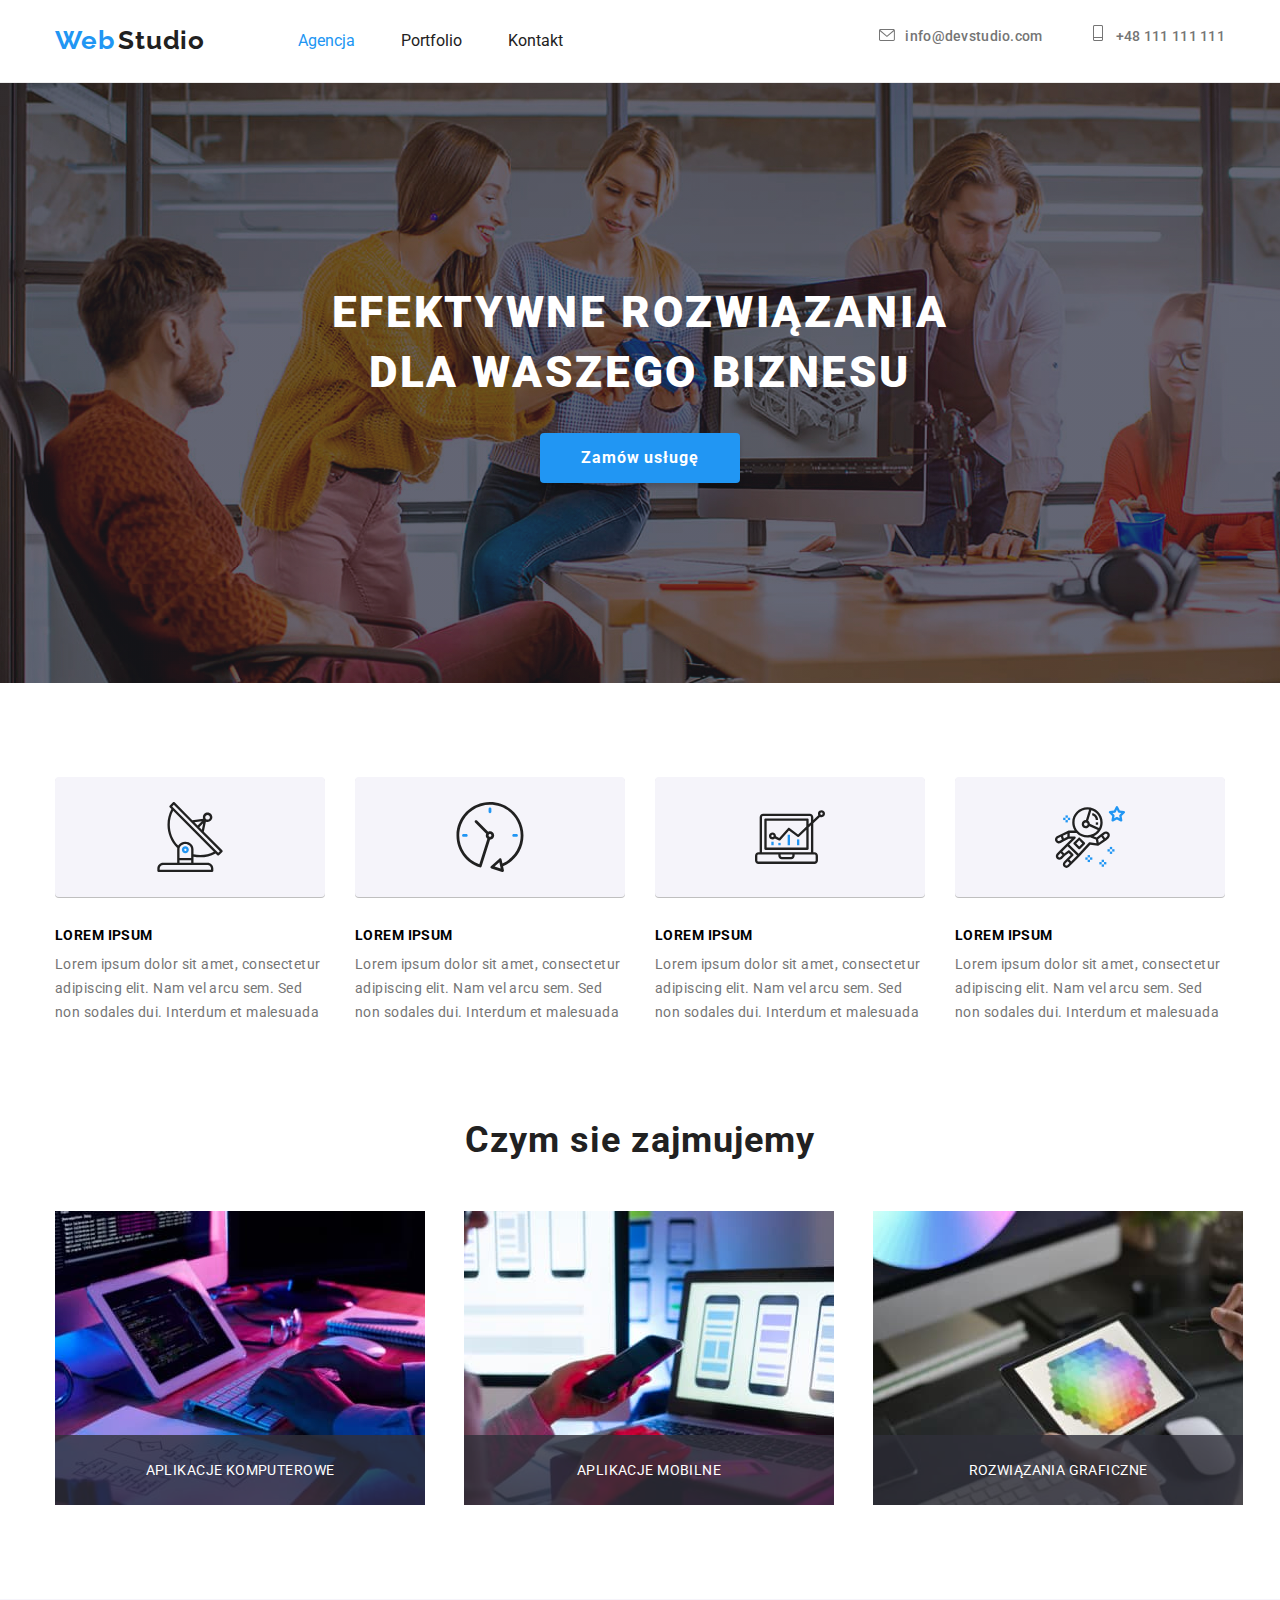
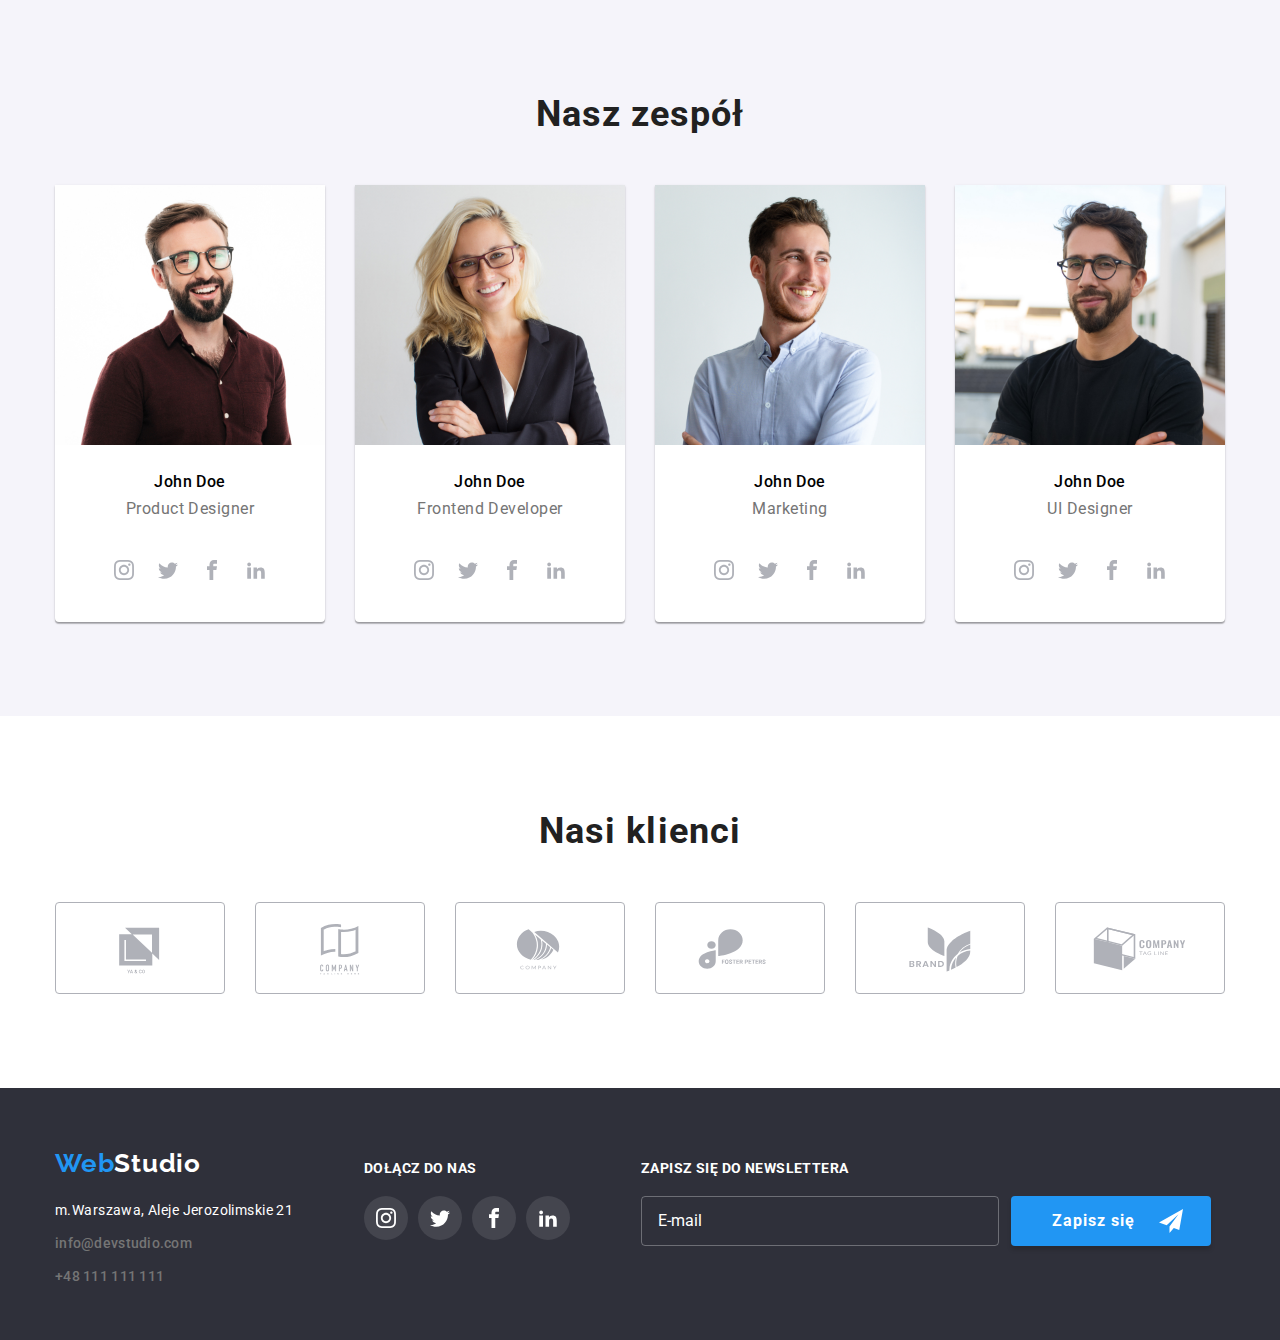
<file: index.html>
<!DOCTYPE html>
<html lang="en">
<head>
    <meta charset="UTF-8">
    <meta http-equiv="X-UA-Compatible" content="IE=edge">
    <meta name="viewport" content="width=device-width, initial-scale=1.0">
    <link rel="stylesheet" href="https://cdnjs.cloudflare.com/ajax/libs/modern-normalize/1.1.0/modern-normalize.min.css">
    <link rel="stylesheet"
    href="css/style.css">
    <link rel="preconnect" href="https://fonts.googleapis.com">
    <link rel="preconnect" 
    href="https://fonts.gstatic.com" crossorigin>
    <link 
    href="https://fonts.googleapis.com/css2?family=Raleway:wght@700&family=Roboto:wght@400;500;700;900&display=swap" 
    rel="stylesheet">
    <title>Studio</title>
</head>  
    <body>
        <header class="header">
            <div class="container">
                <nav class="navigation">
                    <a class="navigation-logo link" href="portfolio.html" rel="home"><span class="navigation-logo-first">Web</span>
                        <span class="navigation-logo-second-a1">Studio</span></a>
                    <ul class="navigation-list list">
                        <li class="navigation-list-item">
                            <a class="navigation-link active-link link" href="index.html">Agencja</a>
                           </li>
                        <li class="navigation-list-item">
                            <a class="navigation-link link" href="portfolio.html">Portfolio</a></li>
                        <li class="navigation-list-item">
                             <a class="navigation-link link" href="#">Kontakt</a></li>
                   </ul>
               </nav>
                    <address class="address">     
                        <ul class="address-list list">
                            <li class="address-list-item">
                                <a class="mail-list-link link" href="malito:info@devstudio.com">
                                    <svg class="envelope-icon">
                                        <use href="images/sprite.svg#icon-envelope1"></use>
                                    </svg>info@devstudio.com
                                </a>
                            </li>
                            <li class="address-list-item">
                                <a class="phone-number-list-link link" href="tel:+48111111111">
                                    <svg class="mobile-icon">
                                        <use href="images/sprite.svg#icon-phone"></use>
                                    </svg>
                                    +48 111 111 111
                                </a>
                            </li>
                        </ul> 
                    </address>
            </div>

                   
          
     </header>   
    
        <main> 
            <section class="section-hero">
                <div class="main-container">
                    <section class="section-btn">
                        <h1 class="btn">Efektywne rozwiązania
                        dla waszego biznesu</h1>
                        <button class="modal-btn-order"type="button" data-modal-open>
                            Zamów usługę
                        </button>
                    </section>
                    <section class="section">
                        <div class="atributes-container container">
                            <ul class="atributes-list list">
                                <li class="atributes-list-item">
                                    <div class="atributes-icon-box">
                                        <svg class="atributes-icon">
                                            <use href="images/sprite.svg#icon-antenna"></use>
                                        </svg>
                                    </div>
                                    <p class="lorem">LOREM IPSUM</p>
                                    <p class="atributes-list-item-description"> Lorem ipsum dolor sit amet, consectetur adipiscing elit. Nam vel arcu sem. Sed non sodales dui. Interdum et malesuada </p>
                                </li>
                                <li class= "atributes-list-item">
                                    <div class="atributes-icon-box">
                                        <svg class="atributes-icon">
                                            <use href="images/sprite.svg#icon-clock"></use>
                                        </svg>
                                    </div>
                                    <p class="lorem">LOREM IPSUM</p>
                                    <p class="atributes-list-item-description"> Lorem ipsum dolor sit amet, consectetur adipiscing elit. Nam vel arcu sem. Sed non  sodales dui. Interdum et malesuada </p>
                                </li>
                                <li class= "atributes-list-item">
                                    <div class="atributes-icon-box">
                                        <svg class="atributes-icon">
                                            <use href="images/sprite.svg#icon-diagram"></use>
                                        </svg>
                                    </div>
                                    <p class="lorem">LOREM IPSUM</p>
                                    <p class="atributes-list-item-description"> Lorem ipsum dolor sit amet, consectetur adipiscing elit. Nam vel arcu sem. Sed non sodales dui. Interdum et malesuada </p>
                                </li>
                                <li class= "atributes-list-item">
                                    <div class="atributes-icon-box">
                                        <svg class="atributes-icon">
                                            <use href="images/sprite.svg#icon-astronaut"></use>
                                        </svg>
                                    </div>
                                    <p class="lorem">LOREM IPSUM</p>
                                    <p class="atributes-list-item-description"> Lorem ipsum dolor sit amet, consectetur adipiscing elit. Nam vel arcu sem. Sed non sodales dui. Interdum et malesuada </p>
                                </li>
                          </ul>
                        </div>
                    </section>
                </div>

            </section>
                
            <section class="about-us section">
                <div class="container ">
                    <h2 class="title-record">Czym sie zajmujemy</h2>
                    <ul class="about-img-list list">
                        <li class="about-img-list-item">
                            <img class="about-img-list-item-img" src="images/box 1.jpg"
                            alt="Programista przy laptopie" 
                            width="370" 
                            height="294"
                            />
                            <span class="about-img-list-item-text">APLIKACJE KOMPUTEROWE</span>
                        </li>
                        <li class="about-img-list-item">
                            <img class="about-img-list-item-img" src="images/box 2.jpg"
                            alt="Programista z telefonem komórkowym w ręce"
                            width="370" 
                            height="294"
                            />
                            <span class="about-img-list-item-text">APLIKACJE MOBILNE</span>
                        </li>
                        <li class="about-img-list-item">
                            <img class="about-img-list-item-img"src="images/box 3.jpg"
                            alt="Programista z tabletem w ręce" 
                            width="370" 
                            height="294"
                            />
                            <span class="about-img-list-item-text">ROZWIĄZANIA GRAFICZNE</span>
                        </li>
                    </ul>
                </div>
            </section>
             <section class="our-team section"> 
                    <div class="container">
                        <h2 class="title-record">Nasz zespół</h2>
                 <ul class="our-team-list list">
                        <li class="our-team-list-item">
                            <img class="about-team-list-img"
                            src="images/img.jpg"
                            alt="John Doe"
                            width="270"
                            height="260"
                            />
                                <h3 class="member-name">John Doe</h3>
                                <p class="member-position"> Product Designer</p>
                            <ul class="socials-list list">
                                    <li class="socials-list-item link">
                                        <a class="socials-list-link"href="#">
                                            <svg class="socials-icon">
                                                <use href="images/sprite.svg#icon-instagram"></use>
                                            </svg>
                                        </a>
                                    </li>
                                    <li class="socials-list-item link">
                                        <a class="socials-list-link"href="#">
                                            <svg class="socials-icon">
                                                <use href="images/sprite.svg#icon-twitter"></use>
                                            </svg>
                                        </a>
                                    </li>
                                    <li class="socials-list-item link">
                                        <a class="socials-list-link"href="#">
                                            <svg class="socials-icon">
                                                <use href="images/sprite.svg#icon-facebook"></use>
                                            </svg>
                                        </a>
                                    </li>
                                    <li class="socials-list-item link">
                                        <a class="socials-list-link"href="#">
                                            <svg class="socials-icon">
                                                <use href="images/sprite.svg#icon-linkedin2"></use>
                                            </svg>
                                        </a>
                                    </li>
                            </ul>
                        </li>
                        <li class="our-team-list-item">
                           <img class="about-team-list-img"
                           src="images/img-1.jpg"
                           alt="John Doe"
                           width="270"
                           height="260"
                           />
                            <h3 class="member-name">John Doe</h3>
                            <p class="member-position">Frontend Developer</p>
                            <ul class="socials-list list">
                                <li class="socials-list-item link">
                                    <a class="socials-list-link"href="#">
                                        <svg class="socials-icon">
                                            <use href="images/sprite.svg#icon-instagram"></use>
                                        </svg>
                                    </a>
                                </li>
                                <li class="socials-list-item link">
                                    <a class="socials-list-link"href="#">
                                        <svg class="socials-icon">
                                            <use href="images/sprite.svg#icon-twitter"></use>
                                        </svg>
                                    </a>
                                </li>
                                <li class="socials-list-item link">
                                    <a class="socials-list-link"href="#">
                                        <svg class="socials-icon">
                                            <use href="images/sprite.svg#icon-facebook"></use>
                                        </svg>
                                    </a>
                                </li>
                                <li class="socials-list-item link">
                                    <a class="socials-list-link"href="#">
                                        <svg class="socials-icon">
                                            <use href="images/sprite.svg#icon-linkedin2"></use>
                                        </svg>
                                    </a>
                                </li>

                            </ul>
                        </li>

                        <li class="our-team-list-item">
                            <img class="about-team-list-img"
                            src="images/img-2.jpg"
                            alt="John Doe"
                            width="270"
                            height="260"
                            />
                            <h3  class="member-name">John Doe</h3>
                            <p class="member-position" > Marketing</p>
                            <ul class="socials-list list">
                                <li class="socials-list-item link">
                                    <a class="socials-list-link"href="#">
                                        <svg class="socials-icon">
                                            <use href="images/sprite.svg#icon-instagram"></use>
                                        </svg>
                                    </a>
                                </li>
                                <li class="socials-list-item link">
                                 <a class="socials-list-link"href="#">
                                        <svg class="socials-icon">
                                            <use href="images/sprite.svg#icon-twitter"></use>
                                        </svg>
                                    </a>
                                </li>
                                <li class="socials-list-item link">
                                    <a class="socials-list-link"href="#">
                                        <svg class="socials-icon">
                                            <use href="images/sprite.svg#icon-facebook"></use>
                                        </svg>
                                    </a>
                                </li>
                                <li class="socials-list-item link">
                                    <a class="socials-list-link"href="#">
                                        <svg class="socials-icon">
                                            <use href="images/sprite.svg#icon-linkedin2"></use>
                                        </svg>
                                    </a>
                                </li>
                            </ul>
                        </li>
                        <li class="our-team-list-item">
                             <img class="about-team-list-img" 
                             src="images/img-3.jpg"
                             alt="John Doe"
                             width="270"
                             height="260"
                            />
                            <h3 class="member-name">John Doe</h3>
                            <p class="member-position">UI Designer</p>
                            <ul class="socials-list list">
                                <li class="socials-list-item link">
                                    <a class="socials-list-link"href="#">
                                        <svg class="socials-icon">
                                            <use href="images/sprite.svg#icon-instagram"></use>
                                        </svg>
                                    </a>
                                </li>
                                <li class="socials-list-item link">
                                    <a class="socials-list-link"href="#">
                                        <svg class="socials-icon">
                                            <use href="images/sprite.svg#icon-twitter"></use>
                                        </svg>
                                    </a>
                                </li>
                                <li class="socials-list-item link">
                                    <a class="socials-list-link"href="#">
                                        <svg class="socials-icon">
                                            <use href="images/sprite.svg#icon-facebook"></use>
                                        </svg>
                                    </a>
                                </li>
                                <li class="socials-list-item link">
                                    <a class="socials-list-link"href="#">
                                        <svg class="socials-icon">
                                            <use href="images/sprite.svg#icon-linkedin2"></use>
                                        </svg>
                                    </a>
                                </li>
                            </ul>
                        </li>
                   </ul>
                </div>
          </section> 
          <section class= "our-clients section">
              <div class= "container">
                  <h2 class="title-record">Nasi klienci</h2>
                  <ul class="our-clients-list list">
                        <li class="our-clients-list-item">
                            <a class="our-clients-link" href="#" >
                                <svg class="our-clients-icon">
                                    <use href="images/sprite.svg#icon-Logo1"></use>
                                </svg>
                            </a>
                        </li>
                        <li class="our-clients-list-item">
                            <a class="our-clients-link" href="#" >
                                <svg class="our-clients-icon">
                                    <use href="images/sprite.svg#icon-Logo"></use>
                                </svg>
                            </a>
                        </li>
                        <li class="our-clients-list-item">
                            <a class="our-clients-link" href="#" >
                                <svg class="our-clients-icon">
                                    <use href="images/sprite.svg#icon-Logo3"></use>
                                </svg>
                            </a>
                        </li>
                        <li class="our-clients-list-item">
                            <a class="our-clients-link" href="#" >
                                <svg class="our-clients-icon">
                                    <use href="images/sprite.svg#icon-Logo4"></use>
                                </svg>
                            </a>
                        </li>
                        <li class="our-clients-list-item">
                            <a class="our-clients-link" href="#" >
                                <svg class="our-clients-icon">
                                    <use href="images/sprite.svg#icon-Logo6"></use>
                                </svg>
                            </a>
                        </li>
                        <li class="our-clients-list-item">
                            <a class="our-clients-link" href="#" >
                                <svg class="our-clients-icon">
                                    <use href="images/sprite.svg#icon-Logo7"></use>
                                </svg>
                            </a>
                        </li>
                    </ul>

              </div>

          </section>  
         </div>    
        </main>

     <footer class="footer">
        <div class="container">
            <div class="address-content">
                    <a class="navigation-logo" href="portfolio.html" rel="home"><span class="navigation-logo-first">Web</span><span class="navigation-logo-second-a">Studio</span></a>
                    <address class="address">
                        <ul class="address-list-first list">
                             <li class="address-list-item">
                                 <a class="address-list-link-street link"href="###" >m.Warszawa, Aleje Jerozolimskie 21</a>
                             </li>     
          
                            <li class="address-list-item">
                                <a class="mail-list-link link" href="malito:info@devstudio.com">info@devstudio.com</a>
                            </li>
                            <li class="address-list-item">
                                <a class="phone-number-list-link link" href="tel:+48111111111">+48 111 111 111</a>
                            </li>
                        </ul> 

                    </address>
                </div>
                <div class="contact-us-content">
                                <p class="join-us">DOŁĄCZ DO NAS</p>
                        <ul class="socials-list list">
                            <li class="socials-list-item-break">
                                        <a class="socials-list-link-grey"href="#">
                                            <svg class="socials-icon-white">
                                                <use href="images/sprite.svg#icon-instagram"></use>
                                             </svg>
                                        </a>
                            </li>
                            <li class="socials-list-item-break">
                                        <a class="socials-list-link-grey"href="#">
                                            <svg class="socials-icon-white">
                                                <use href="images/sprite.svg#icon-twitter"></use>
                                            </svg> 
                                        </a>
                            </li>
                            <li class="socials-list-item-break">
                                        <a class="socials-list-link-grey"href="#">
                                            <svg class="socials-icon-white ">
                                                <use href="images/sprite.svg#icon-facebook"></use>
                                            </svg>
                                        </a>
                            </li>
                            <li class="socials-list-item-break">
                                        <a class="socials-list-link-grey"href="#" >
                                            <svg class="socials-icon-white">
                                                <use href="images/sprite.svg#icon-linkedin2"></use>
                                            </svg>
                                        </a>
                            </li>
                        </ul>
                    </div>
                    <div class="sign-up">
                        <p class="sign-up-text">ZAPISZ SIĘ DO NEWSLETTERA</p>
                        <form class="sign-up-form" action="#" name="signup-form" autocopmplete="on">
                            <label for="user-email">
                                <input type="text" class="sign-up-form-input"name="adress-email" id="user-email" placeholder="E-mail" required/>
                           </label>
                                <button type="submit" class="sign-up-btn">
                                Zapisz się
                                <svg class="sign-up-modal-form-icon">
                                    <use href="images/sprite.svg#icon-send"></use>
                                </svg>
                                </button>
                        </form>   
                    </div>
        </div>
     </footer>
        <div class="backdrop is-hidden" data-modal>
            <div class="modal">
                <button type= "button" class="close-btn" data-modal-close>
                <svg class="close-btn-icon">
                    <use href="images/sprite.svg#icon-cross"></use>
                </svg>
                </button>
                <h2 class="modal-form-header">Zostaw swoje dane w formularzu poniżej</h2>
               <form class="modal-form" action="#" name="backdrop-form" autocomplete="on">
                    <label class="modal-form-field" >
                        Imię
                        <span class="modal-form-input-wrapper">
                            <input type="text" class="modal-form-input" name="user-name" required >
                            <svg class="modal-form-icon">
                                <use href="images/sprite.svg#icon-name"></use>
                            </svg>
                        </span> 
                    </label>
                    <label class="modal-form-field">
                        Telefon
                        <span class="modal-form-input-wrapper">
                            <input type="tel"class="modal-form-input" required>
                            <svg class="modal-form-icon">
                                <use href="images/sprite.svg#icon-phone"></use>
                            </svg>
                        </span>
                    </label>
                    <label class="modal-form-field">
                        Email
                        <span class="modal-form-input-wrapper">
                            <input type="email"class="modal-form-input" required>
                            <svg class="modal-form-icon">
                                <use href="images/sprite.svg#icon-envelope2"></use>
                            </svg>
                        </span>
                    </label>
                    <label class="modal-form-field">
                        Komentarz
                        <textarea class="modal-form-message" name="user-message" placeholder="Wprowadź tekst"></textarea> 
                    </label> 
                        <span class="modal-form-input-wrapper"></span>
                    <input type="checkbox" class="modal-form-policy visually-hidden" id="user-policy" value="accept-policy"  required>
                    <label for="user-policy" class="modal-form-policy-text">
                        Oświadczam iż akceptuję <a class="modal-form-link" href="#">Regulamin</a>
                         i 
                         <a class="modal-form-link" href="#">Politykę Prywatności</a>
                     </label>
                     <button type="submit" class="modal-form-btn">
                         Wyślij
                     </button>
                </form>
                   
            </div>
        </div>

    </div>
    <script src="./js/modal.js"></script>
 </body>
</html>
</file>
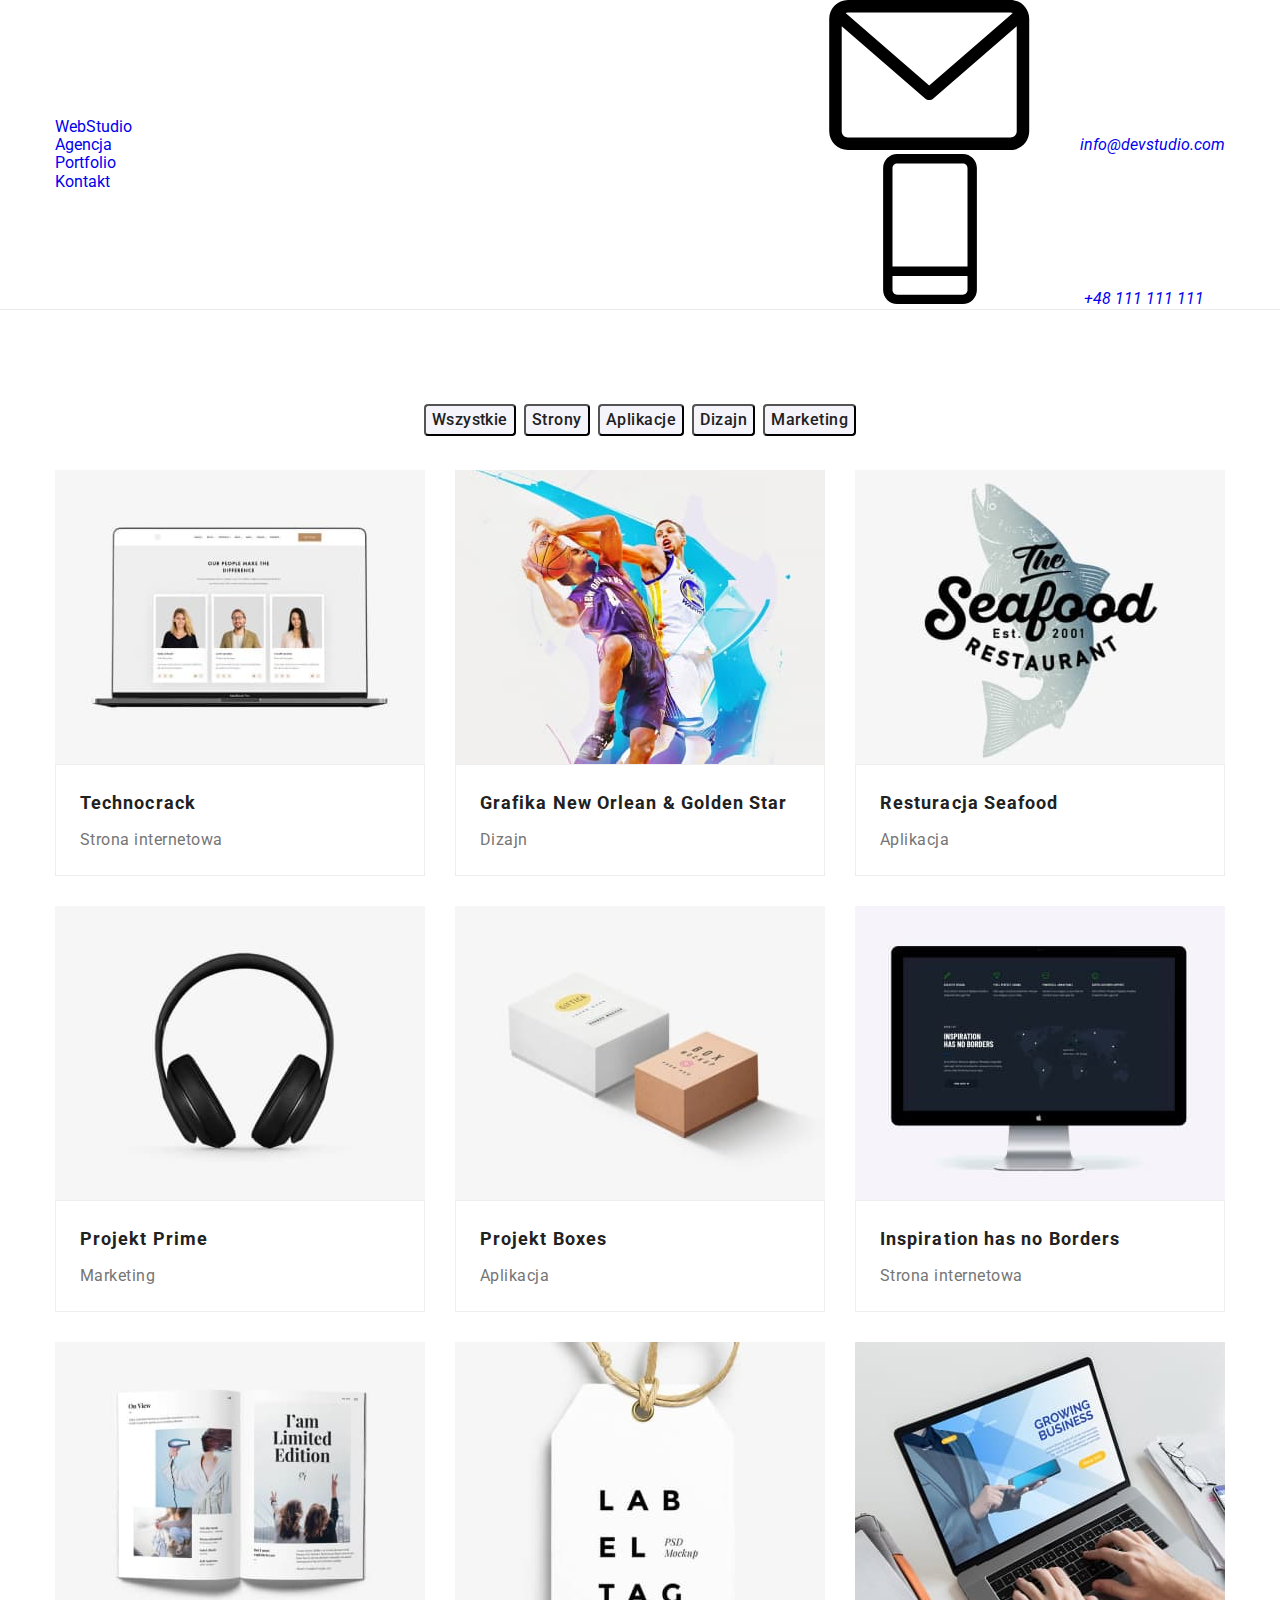
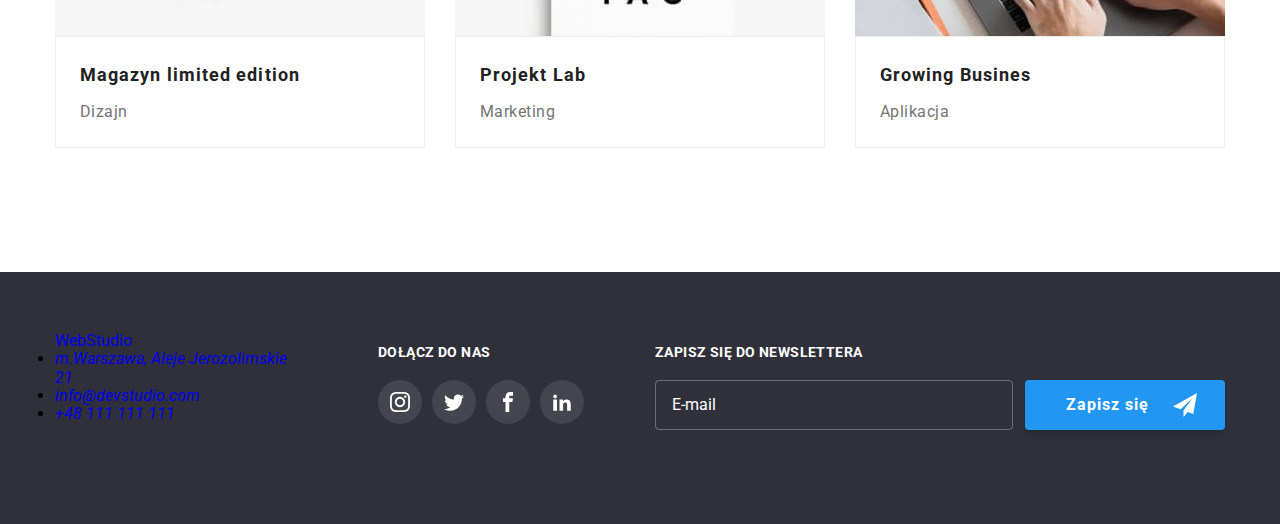
<file: portfolio.html>
<!DOCTYPE html>
<html lang="pl">
<head>
    <meta charset="UTF-8">
    <meta http-equiv="X-UA-Compatible" content="IE=edge">
    <meta name="viewport" content="width=device-width, initial-scale=1.0">
    <link rel="stylesheet" href="https://cdnjs.cloudflare.com/ajax/libs/modern-normalize/1.1.0/modern-normalize.min.css">
    <link rel="stylesheet"
    href="css/style.css">
    <link rel="preconnect" href="https://fonts.googleapis.com">
    <link rel="preconnect" 
    href="https://fonts.gstatic.com" crossorigin>
    <link 
    href="https://fonts.googleapis.com/css2?family=Raleway:wght@700&family=Roboto:wght@400;500;700;900&display=swap" 
    rel="stylesheet">
   
    <title>Web Studio</title>
</head>
<body>
    <header class="header">
        <div class="container">
            <nav class="menu">
                <a class="logo__link link" href="portfolio.html" rel="home">Web<span class="logo__accent--dark">Studio</span></a>
                <ul class="navigation__list list">
                    <li class="navigation__item">
                        <a class="navigation__link active__link--link
                        link" href="index.html">Agencja</a>
                    </li>
                    <li class="navigation__item">
                        <a class="navigation__link link" href="portfolio.html">Portfolio</a>
                    </li>
                    <li class="navigation__item">
                         <a class="navigation__link link" href="#">Kontakt</a>
                    </li>
               </ul>
           </nav>
                <address class="address">     
                    <ul class="address__list list">
                        <li class="address__item">
                            <a class="email link" href="malito:info@devstudio.com">
                                <svg class="envelope__icon">
                                    <use href="images/sprite.svg#icon-envelope1"></use>
                                </svg>info@devstudio.com
                            </a>
                        </li>
                        <li class="address__item">
                            <a class="phone-number link" href="tel:+48111111111">
                                <svg class="mobile__icon">
                                    <use href="images/sprite.svg#icon-phone"></use>
                                </svg>
                                +48 111 111 111
                            </a>
                        </li>
                    </ul> 
                </address>
        </div>

    </header>      
     <main>
        <section class="menu section">
            <div class="container">
                <ul class="menu-list list" >
                    <li class="menu-list-item"><button class="modal-btn" type="button">Wszystkie</button></li>
                    <li class="menu-list-item"><button class="modal-btn"  type="button">Strony</button></li>
                    <li class="menu-list-item"><button class="modal-btn" type="button">Aplikacje</button></li>
                    <li class="menu-list-item"><button class="modal-btn"  type="button">Dizajn</button></li>
                    <li class="menu-list-item"><button class="modal-btn" type="button">Marketing</button></li>
                </ul>
                
                <ul class="photo-list list">
                    <li class="photo-list-item">
                       <div class="photo-catalog"> 
                                <img class="photo-list-img"src="images/project1-1.jpg"
                                alt="Technocrack"
                                width="370"
                                height="294"
                                />
                            <div class="text-info">
                                <p>
                                        Technocrack jest popularną platformą wykorzystywaną do
										rozpowszechniania koronawirusa. Firmy wykorzystują tę
										platformę do celów szpiegowskich i ataków na
										niezabezpieczone serwery konkurencji
                                </p>
                            </div>
                        </div>
                        <div class="photo-list-sites-border">
                            <p class="sites-name">Technocrack</p>
                            <p class="sites-kind">Strona internetowa</p>
                        </div>
                    </li>
                    <li class="photo-list-item">
                        <div class="photo-catalog">
                            <img class="photo-list-img" src="images/project2-1.jpg"
                             alt="Grafika New Orlean & Golden Star"
                            width="370"
                            height="294"
                             />
                            <div class="text-info">
                                <p>
                                        Technocrack jest popularną platformą wykorzystywaną do
										rozpowszechniania koronawirusa. Firmy wykorzystują tę
										platformę do celów szpiegowskich i ataków na
										niezabezpieczone serwery konkurencji
                                </p>
                            </div>
                        </div>
                        
                        <div class="photo-list-sites-border">
                            <p class="sites-name">Grafika New Orlean & Golden Star</p>
                            <p class="sites-kind">Dizajn</p>
                        </div>
                    </li>
                    <li class="photo-list-item">
                        <div class="photo-catalog">
                            <img class="photo-list-img" src="images/project3-1.jpg"
                            alt="Resturacja Seafood"
                            width="370"
                            height="294"
                            />
                            <div class="text-info">
                                <p>
                                            Technocrack jest popularną platformą wykorzystywaną do
                                            rozpowszechniania koronawirusa. Firmy wykorzystują tę
                                            platformę do celów szpiegowskich i ataków na
                                            niezabezpieczone serwery konkurencji
                                </p>
                            </div>
                        </div>
                        
                        <div class="photo-list-sites-border">
                            <p class="sites-name">Resturacja Seafood</p>
                            <p class="sites-kind" >Aplikacja</p>
                        </div>
                    </li>
                    <li class="photo-list-item">
                        <div class="photo-catalog">
                            <img class="photo-list-img" src="images/project4-1.jpg"
                            alt="Projekt Prime"
                            width="370"
                            height="294"
                            />
                            <div class="text-info">
                                <p>
                                            Technocrack jest popularną platformą wykorzystywaną do
                                            rozpowszechniania koronawirusa. Firmy wykorzystują tę
                                            platformę do celów szpiegowskich i ataków na
                                            niezabezpieczone serwery konkurencji
                                </p>
                            </div>
                        </div>
                       
                        <div class="photo-list-sites-border">
                            <p class="sites-name">Projekt Prime</p>
                            <p class="sites-kind">Marketing</p>
                        </div>
                    </li>
                    <li class="photo-list-item">
                        <div class="photo-catalog">
                            <img class="photo-list-img" src="images/project5-1.jpg"
                            alt="Projekt Boxes"
                            width="370"
                            height="294"
                            />
                            <div class="text-info">
                                <p>
                                            Technocrack jest popularną platformą wykorzystywaną do
                                            rozpowszechniania koronawirusa. Firmy wykorzystują tę
                                            platformę do celów szpiegowskich i ataków na
                                            niezabezpieczone serwery konkurencji
                                </p>
                            </di>
                        </div>
                        <div class="photo-list-sites-border">
                            <p class="sites-name">Projekt Boxes</p>
                            <p class="sites-kind">Aplikacja</p>
                        </div>
                  </li>  
                  <li class="photo-list-item">
                      <div class="photo-catalog">
                            <img class="photo-list-img" src="images/project6-1.jpg"
                            alt="Inspiration has no Borders"
                            width="370"
                            height="294"
                            />
                            <div class="text-info">
                                <p>
                                        Technocrack jest popularną platformą wykorzystywaną do
										rozpowszechniania koronawirusa. Firmy wykorzystują tę
										platformę do celów szpiegowskich i ataków na
										niezabezpieczone serwery konkurencji
                                </p>
                            </div>
                      </div>
                       
                        <div class="photo-list-sites-border">
                            <p class="sites-name">Inspiration has no Borders</p>
                            <p class="sites-kind">Strona internetowa</p>
                        </div>
                  </li>
                    <li class="photo-list-item">
                        <div class="photo-catalog">
                            <img class="photo-list-img" src="images/project7-1.jpg"
                            alt="Magazyn limited edition"
                            width="370"
                            height="294"
                            />
                            <div class="text-info">
                                <p>
                                            Technocrack jest popularną platformą wykorzystywaną do
                                            rozpowszechniania koronawirusa. Firmy wykorzystują tę
                                            platformę do celów szpiegowskich i ataków na
                                            niezabezpieczone serwery konkurencji
                                </p>
                            </div>
                        </div>
                        
                        <div class="photo-list-sites-border">
                            <p class="sites-name">Magazyn limited edition</p>
                            <p class="sites-kind">Dizajn</p>
                        </div>
                    </li>
                    <li class="photo-list-item">
                        <div class="photo-catalog">
                            <img class="photo-list-img" src="images/project8-1.jpg"
                            alt="Projekt Lab"
                            width="370"
                            height="294"
                            />
                            <div class="text-info">
                                <p>
                                            Technocrack jest popularną platformą wykorzystywaną do
                                            rozpowszechniania koronawirusa. Firmy wykorzystują tę
                                            platformę do celów szpiegowskich i ataków na
                                            niezabezpieczone serwery konkurencji
                                </p>
                            </div>
                        </div>
                        
                        <div class="photo-list-sites-border">
                            <p class="sites-name">Projekt Lab</p>
                            <p class="sites-kind">Marketing</p>
                        </div>
                    </li>
                    <li class="photo-list-item">
                        <div class="photo-catalog">
                            <img class="photo-list-img" src="images/project9-1.jpg"
                            alt="Growing Busines"
                            width="370"
                            height="294"
                            />
                            <div class="text-info">
                                <p>
                                            Technocrack jest popularną platformą wykorzystywaną do
                                            rozpowszechniania koronawirusa. Firmy wykorzystują tę
                                            platformę do celów szpiegowskich i ataków na
                                            niezabezpieczone serwery konkurencji
                                </p>
                            </div>
                        </div>
                       
                        <div class="photo-list-sites-border">
                            <p class="sites-name">Growing Busines</p>
                            <p class="sites-kind">Aplikacja</p>
                        </div>
                    </li>
             </ul>
        </div>
    </section>
    </main>
    <footer class="footer">
        <div class="container">
            <div class="address">
                <a class="logo__link" href="portfolio.html" rel="home">Web<span class="logo__accent--light">Studio</span></a>
                <address class="address">
                    <ul class="address__second">
                         <li class="address__item">
                             <a class="address__street"href="###" >m.Warszawa, Aleje Jerozolimskie 21</a>
                         </li>     
      
                        <li class="address__item">
                            <a class="email__link link" href="malito:info@devstudio.com">info@devstudio.com</a>
                        </li>
                        <li class="address__item">
                            <a class="phone-number__link link" href="tel:+48111111111">+48 111 111 111</a>
                        </li>
                    </ul> 

                </address>
            </div>
                <div class="contact-us-content">
                                <p class="join-us">DOŁĄCZ DO NAS</p>
                        <ul class="socials-list list">
                            <li class="socials-list-item-break">
                                        <a class="socials-list-link-grey"href="#">
                                            <svg class="socials-icon-white">
                                                <use href="images/sprite.svg#icon-instagram"></use>
                                             </svg>
                                        </a>
                            </li>
                            <li class="socials-list-item-break">
                                        <a class="socials-list-link-grey"href="#">
                                            <svg class="socials-icon-white">
                                                <use href="images/sprite.svg#icon-twitter"></use>
                                            </svg> 
                                        </a>
                            </li>
                            <li class="socials-list-item-break">
                                        <a class="socials-list-link-grey"href="#">
                                            <svg class="socials-icon-white ">
                                                <use href="images/sprite.svg#icon-facebook"></use>
                                            </svg>
                                        </a>
                            </li>
                            <li class="socials-list-item-break">
                                        <a class="socials-list-link-grey"href="#" >
                                            <svg class="socials-icon-white">
                                                <use href="images/sprite.svg#icon-linkedin2"></use>
                                            </svg>
                                        </a>
                       
                       
                            </li>
                        </ul>
                </div>
                <div class="sign-up">
                    <p class="sign-up-text">ZAPISZ SIĘ DO NEWSLETTERA</p>
                    <form action="#" class="sign-up-form">
                        <label for="user-email">
                            <input type="text" name="adress-email" id="user-email" class="sign-up-form-input" placeholder="E-mail"/>
                       </label>
                            <button type="submit" class="sign-up-btn">
                            Zapisz się
                            <svg class="sign-up-modal-form-icon">
                                <use href="images/sprite.svg#icon-send"></use>
                            </svg>
                            </button>
                    </form>   
                </div>
        </di>
     </footer>
    </body>
</html>
</file>
<file: css/style.css>
:root{
    
    --main-font: 'Roboto', sans-serif;
    --secondary-font:'Raleway', sans-serif;
    --main-color: #2196F3 ;
}

body{
        font-family: var(--main-font);
    
}
button{
    font-family: inherit;  
}
h1,
h2,
h3,
h4,
h5,
h6 {
   
    padding: 0;
    margin: 0;
}
ul, 
ol{
    padding: 0;
    margin: 0;
}

p{
    padding: 0;
    margin: 0;

}

img{
    display: block;
}

a {
    text-decoration: none;
}

.list{
    list-style: none;
}
.link{
    text-decoration: none;
}

.container{
    width: 1200px;
    padding: 0 15px;
    margin:0 auto;
    
}

.section{
    padding-top: 94px;
    padding-bottom: 94px;
}


/* ########HEADER############*/

.header {
	border-bottom: 1px solid #ececec;

}

.header .container{
    
    display:flex;
    align-items: center;
}
.navigation{
    display: flex; 
    align-items: center;
}

.navigation-list{
    display: flex;
    align-items: center;
}
.navigation-logo{

    margin-right: 93px;
    padding-top: 24px;
    padding-bottom: 25px;
}
.navigation-list-item{

    margin-right: 46px;
    padding-top: 32px;
    padding-bottom: 32px ;
}
.navigation-link-item::not(last-child){
    
    margin-right: 50px;
    padding-top: 32px;
    padding-bottom: 32px ;
}
.navigation-logo-first,
.navigation-logo-second-a,
.navigation-logo-second-a1{
    
    font-family: Raleway;
    font-style: normal;
    font-weight: bold;
    font-size: 26px;
    line-height: 1.192;
    letter-spacing: 0.03em;

}
.navigation-logo-first{

    color: #2196F3 ;
}
.navigation-link,
.navigation-logo-second-a1{
   
    color: #212121;
}
.navigation-link{
    position: relative;
    color: #212121;
}
.navigation-link::after{
    position: absolute;
    content:" ";
    display:block;
    width: 0;
    height: 4px;
    border-radius: 2px;
    background: var(--main-color);
    top: 45px;
    right: 0;
    transition: width 250ms, left 250ms cubic-bezier(0.4, 0, 0.2, 1);

}
.navigation-link:focus::after,
.navigation-link:hover::after{
    width:100%;
    left: 0;
}
.active-link{
    position: relative;
    color: var(--main-color);
}
.active-link::after{
    position: absolute;
    content:" ";
    display:block;
    width: 0;
    height: 4px;
    border-radius: 2px;
    background: var(--main-color);
    top: 45px;
    right: 0;
    transition: width 250ms, left 250ms cubic-bezier(0.4, 0, 0.2, 1);

}
.navigation-link:hover,
.navigation-link:focus{
    width:100%;
    color: var(--main-color);
}

.address-list{
    display: flex;
    align-items: center;
}
.header .address{
    margin-left: auto ;
}

.mail-list-link{

    margin-right: 50px;
}
.navigation-list-link:hover,
.navigation-list-link:focus,
.navigation-list-link-blue:focus,
.mail-list-link:hover,
.mail-list-link:focus,
.phone-number-list-link:focus,
.phone-number-list-link:hover{
    color: var(--main-color);
}

.navigation-list-link,
.mail-list-link,
.phone-number-list-link{

    font-weight: 500;
    font-size: 14px;
    line-height: 1.143;
    letter-spacing: 0.02em;
    transition: 250ms cubic-bezier(0.4, 0, 0.2, 1);
}

.mail-list-link,
.phone-number-list-link{
    
    color: #757575;
}
.envelope-icon{
    width: 16px;
    height: 12px;
    margin-right: 10px;
    fill: currentColor;
}
.mobile-icon{
    width: 10px;
    height: 16px;
    margin-right: 10px;
    fill: currentColor;
}
.section-btn{
    height: 600px;
    background-color: #2F303A;
    margin: 0 auto;
    background-image: linear-gradient( 
        rgba(47, 48, 58, 0.4),
        rgba(47, 48, 58, 0.4)),
        url("../images/tlo.jpg");
    background-repeat: no-repeat;
    background-size: cover;

}
.btn{

    font-weight: 900;
    font-size: 44px;
    line-height: 1.363;
    text-align: center;
    letter-spacing: 0.06em;
    text-transform: uppercase;
    color: #FFFFFF;
    padding: 200px 0 30px;
    width: 692px;
    margin: 0 auto;
    border:none;


}    
.modal-btn-order{
    display: flex;
    background-color: var(--main-color);
    box-shadow: 0px 4px 4px rgba(0, 0, 0, 0.15);
	border-radius: 4px;
	font-weight: 700;
    font-size: 16px;
	line-height: 1.875;
	align-items: center;
    text-align: center;
	letter-spacing: 0.06em;
	color: #fff;
	cursor: pointer;
    margin: 0 auto;
    padding: 10px 41px;
    border:none;
    
   
}


/* ########END HEADER ##########*/

/* ########HERO ############ */



.atributes-list{
    display:flex;
    justify-content: space-between;
    align-content: center;

}
.atributes-icon-box {
    display: flex;
	align-items: center;
	justify-content: center;
	height: 120px;
    margin-bottom: 30px;
	border-radius: 4px;
    background-color: #f5f4fa;
    box-shadow: 0px 1px rgba(0, 0, 0, 0.25);
}

.atributes-icon {
	width: 70px;
	height: 70px;
}
.lorem{
    font-weight: bold;
    font-size: 14px;
    line-height: 1.142;
    letter-spacing: 0.03em;
    padding-bottom: 10px;
}
.atributes-list-item:not(:last-child) {
    padding-right: 30px;
}
.atributes-list-item-description{
    font-size: 14px;
    line-height: 1.714;
    letter-spacing: 0.03em;
    color: #757575;
    text-shadow:rgba(0, 0, 0, 0.25),
    
}

    /*######## ABOUT US #######*/
.about-us{
    padding-top: 0px;
}
.about-img-list{
    display: flex;
}
.about-img-list-item-img{
    margin-right: 39px;
}
.about-img-list-item{
    position: relative;
}
.about-img-list-item-text{
    
    position: absolute;
    font-family: Roboto;
    font-style: bold;
    width: 370px;
    height: 70px;
    text-align:center;
    justify-content: center;
    padding-top: 27px;
    display: flex;
    font-size: 14px;
    line-height: 1.143;
    text-transform: uppercase;
    bottom: 0px;
    color: #fff;
    letter-spacing: 0.03em;
    background: rgba(47, 48, 58, 0.8);
}

.title-record{
    font-style: bold;
    font-weight: 700;
    font-size: 36px;
    line-height: 1.167;
    text-align: center;
    letter-spacing: 0.03em;
    color: #212121;
    padding-bottom: 50px;
}
/* ######### OUR TEAM #####*/

.our-team {
	background-color: #f5f4fa;

}

.our-team-list{
	display: flex;
    justify-content: space-between;
    
}
.our-team-list-item{

    background-color: #ffffff;
    box-shadow: 
        0px 1px 3px    rgba(0, 0, 0, 0.12), 
        0px 1px 1px    rgba(0, 0, 0, 0.14),
		0px 2px 1px    rgba(0, 0, 0, 0.2);
	border-radius: 0px 0px 4px 4px;
}

.member-name{
    
    font-weight: 500;
    font-size: 16px;
    line-height: 0.842;
    text-align: center;
    letter-spacing: 0.03em;
    padding-top: 30px;
    padding-bottom: 10px;

}

.member-position{

    font-size: 16px;
    line-height: 1.187;
    text-align: center;
    letter-spacing: 0.03em;
    color:  #757575;
    padding-bottom: 30px;
}
.socials-list
{
    display: flex;
	align-items: center;
	justify-content: center;
	margin-bottom: 30px;
}

.socials-list-link {
	display: flex;
	width: 44px;
	height: 44px;
	border-radius: 50%;
	padding: 12px;
    align-items: center;
	justify-content: center;
    fill: #AFB1B8; 
}
.socials-list-link:hover,
.socials-list-link:focus{
    background-color: #2196f3;
    fill: #fff;
}
.socials-icon{
    width: 20px;
    height: 20px;
}
/* ########OUR CLIENTS #########*/

.our-clients-list{
    display:flex;
    align-items: center;
    justify-content: center;
}
.our-clients-list-item:not(:last-child){

    margin-right: 30px;
}
.our-clients-link {
	display: flex;
	align-items: center;
	justify-content: space-between;
	width: 170px;
	height: 92px;
	border: 1px solid #afb1b8;
	box-sizing: border-box;
	border-radius: 4px;
	padding: 17.71px 32px 14.25px;
	color: #afb1b8;
}
.our-clients-icon {
	width: 106px;
	height: 60px;
	fill: currentColor;
}
.our-clients-link:hover,
.our-clients-link:focus {
	border-color: var(--main-color) ;
	color: var(--main-color);
}



/* ########END MAIN ############ */
/* ########FOOTER ############ */

.footer{

    background: #2F303A;
    height: 252px;

}
.footer .container{

    padding-top: 60px;
    display: flex;
}

.footer .navigation-logo{
    font-family: Raleway;
    font-style: normal;
    font-weight: 700;
    font-size: 26px;
    line-height: 1.192;
    letter-spacing: 0.03em;
    color: #2196F3;

   
}
.navigation-logo-second-a{

    color: #FFFFFF;

}
.address-list-first{
    padding-top: 20px;
    display: block;
}


.address-list-item:last child{
    padding-bottom:60px;
}


.address-list-link-street{

    font-style: normal;
    font-size: 14px;
    line-height: 1.714;
    letter-spacing: 0.03em;
    color: #ffffff;
    padding-bottom:9px;
}

.address-list-item:hover,
.address-list-item:focus,
.address-list-link:hover,
.address-list-link:focus{

    color: var(--main-color)

}

.address-list-item,
.address-list-link{

    font-style: normal;
    font-weight: normal;
    font-size: 14px;
    line-height: 1.714;
    letter-spacing: 0.03em;
    color: rgba(255, 255, 255, 0.6);
    padding-bottom: 9px;

}

.join-us, .sign-up-text {
	font-weight: 700;
	font-size: 14px;
	line-height: 1.143;
	letter-spacing: 0.03em;
	text-transform: uppercase;
	color: #fff;
	padding-top: 12px;
	padding-bottom: 20px;

}

.contact-us-content{
    padding-left: 70px;
}
.sign-up{
    padding-left: 71px;
}
.sign-up-form{
    display: flex;
}
.sign-up-form-input{
    width:358px;
    height: 50px;
    border: 1px solid 
    rgba(255, 255, 255, 0.3);
    border-radius: 4px;
    padding-left: 16px;
    margin-right: 12px;
    background-color: transparent;
    color: #fff;
}
.sign-up-form-input:focus{
    outline: none;
	border-color: #fff;
}
.sign-up-form-input::placeholder{
   color: #fff; 
}
.sign-up-btn{
   
    position: relative;
	padding-right: 76px;
    height: 50px;
    width: 200px;
    background-color: var(--main-color);
    border-radius: 4px;
    display: flex;
    box-shadow: 0px 4px 4px rgba(0, 0, 0, 0.15);
	font-weight: 700;
    font-size: 16px;
	line-height: 1.875;
	align-items: center;
    text-align: center;
	letter-spacing: 0.06em;
	color: #fff;
	cursor: pointer;
    margin: 0 auto;
    padding: 10px 41px;
    border:none;
    
}
.sign-up-modal-form-icon{
    position: absolute;
    width: 24px;
	height: 24px;
	right: 28px;
}

.socials-list-link-grey{
    display: flex;
	width: 44px;
	height: 44px;
	border-radius: 50%;
	padding: 12px;
    align-items: center;
	justify-content: center;
    background:rgba(255, 255, 255, 0.1) ;
    fill:#fff
    
}
.socials-list-link-grey:hover,
.socials-list-link-grey:focus{
    background-color: #2196f3;
    fill: #fff;
}

.socials-list-item-break:not(:last-child) {
	padding-right: 10px;
}


/* ########END FOOTER ###########*/

/* #########BACKDROP #########*/

.backdrop{
    position: fixed;
    left: 0;
    top: 0;
    width: 100%;
    height: 100%;
    background:  rgba(0, 0, 0, 0.2);
    transition: all 1000ms  ease-in, opacity 1000ms ease-in, visibility 1000ms ease-in;
}
.modal{
    position: absolute;
    width:528px;
    min-height:581px;
    top: 50%;
    left: 50%;
    background-color: #fff;
    transform: translate(-50%,-50%);
    box-shadow: 0px 1px 3px rgba(0, 0, 0, 0.12),        0px 1px 1px rgba(0, 0, 0, 0.14),
                0px 2px 1px rgba(0, 0, 0, 0.2);
    border-radius: 4px;
    margin: auto;

}
.close-btn{
    position: absolute;
    top: 8px;
    right: 8px;
    width: 30px;
    height: 30px;
    border:  solid rgba(0, 0, 0, 0.1);
    border-radius: 50%;
    cursor: pointer;
    background-color: #fff;
 
}
.close-btn-icon{
    width: 11px;
    height: 11px;
}
.is-hidden{
    opacity: 0;
    visibility: hidden;
    pointer-events: none;
}
.modal-form-header{
    font-family: var(--main-font);
    font-style: 700;
    font-size: 20px;
    line-height: 1.15;
    text-align: center;
    letter-spacing: 0.03em;
    padding: 40px 0 12px;
}
.modal-form{
    display: flex;
    flex-direction: column;
    margin-right:40px;
    margin-left: 40px;
}
.modal-form-field{
    font-weight: normal;
    font-size: 12px;
    line-height: 1.167;
    margin-bottom: 4px;
    color: #757575;
    letter-spacing: 0.01em;
}
.modal-form-input-wrapper{
    position: relative;
    display: block;
    margin-top: 4px;
}
.modal-form-input{
    width:100%;
    height: 40px;
    border:1px solid rgba(33, 33, 33, 0.2);
    border-radius: 4px;
    padding-left: 42px;
    margin-bottom: 10px;
    transition: border-color 250ms cubic-bezier(0.4, 0, 0.2, 1);
}
.modal-form-input:focus{
    outline:none;
    border-color: var(--main-color);
}
.modal-form-input:focus + .modal-form-icon{
    color: var(--main-color);
}
.modal-form-icon{
    position: absolute;
    width: 15px;
    height: 15px;
    top: 11px;
    left:15px;
    transition: color 250ms cubic-bezier(0.4, 0, 0.2, 1);
    fill: currentColor;
}
.modal-form-message{
    width: 100%;
    height: 120px;
    border: 1px solid rgba(33, 33, 33, 0.2);
    border-radius: 4px;
    resize:none;
    padding: 12px 16px;
    transition: border-color 250ms cubic-bezier(0.4, 0, 0.2, 1);
    margin-bottom: 20px;
}
.modal-form-message:focus{
    outline:none;
    border-color: var(--main-color);
}

.modal-form-message::placeholder {
    font-weight: 400;
    font-size: 16px;
    line-height: 1.167;
    letter-spacing: 0.01em;
    color: rgba(117, 117, 117, 0.5);
}

.modal-form-policy-text{
    display: inline-block;
    width: 100%;
    font-weight: 400;
    font-size: 14px;
    line-height: 1,714;
    text-align: center;
    letter-spacing: 0.03em;
    color: #757575;
}
.modal-form-link{
    text-decoration-line: underline;
    text-decoration-skip-ink: none;
    color: var(--main-color);
}
.modal-form-policy-text::before{
    
    display: inline-block;
    content: "";
    width: 16px;
    height: 16px; 
    border-radius: 1px;
    border: 1px solid #212121;
    transition: 250ms  background-color 250ms cubic-bezier(0.4, 0, 0.2, 1),
    border 250ms cubic-bezier(0.4, 0, 0.2, 1);
}

.modal-form-policy:checked +   .modal-form-policy-text::before{
    background-color: var(--main-color);
    border: none;
    background-image: url(../images/checbox.svg);
    background-repeat: no-repeat;
    background-position: center;
   
}

.visually-hidden{
    position: absolute !important;
    clip: rect(1px 1px 1px 1px
    );
    clip: rect(1px 1px 1px 1px
    );
    top: 18px;
    left: 14px;
    padding: 0 !important;
    border: 0 !important;
    height: 1px !important;
    width: 1px !important;
    overflow: hidden;
}
.modal-form-btn{
    display: block;
    width: 200px;
    align-items: center;
    justify-content: center;
    padding: 12px 20px;
    border: 1px solid var(--main-color);
    border-radius: 25px;
    font-weight: 600;
    font-size: 12px;
    line-height: 1.333;
    letter-spacing: 0,09em;
    text-transform: uppercase;
    background-color: #2196F3;
    cursor: pointer;
    color: #fff;
    margin: 0 auto;
    margin-top: 20px;
    margin-bottom: 40px;
}

/* ###########PORTFOLIO #########*/
/*######## MENU#########*/
.menu{   
    padding-top: 0px;
}
.menu-list{
    display: flex;
    justify-content: center;
}
.menu-list-item{
    padding-top:94px;
}
.menu-list-item:not(:last-child){
    margin-right:8px;
    padding-bottom: 34px;
}
/* ##########PHOTO-LIST #######*/
.photo-list{
    display: flex;
    flex-wrap: wrap;
    justify-content: center;
    padding: 0, 15;

}
.photo-catalog{
    position: relative;
    overflow: hidden;
}
.photo-list-item:hover .text-info {
    transform: translatey(0);
  }
.text-info{
    position: absolute;
    bottom: 0;
	width: 100%;
	height: 100%;
	display: flex;
	align-items: center;
	padding-left: 24px;
	padding-right: 45px;
	font-weight: 400;
	font-size: 18px;
	line-height: 1.556;
	letter-spacing: 0.03em;
	color: #fff;
	background: rgba(33, 150, 243, 0.9);
	transform: translatey(100%);
	transition: transform 250ms cubic-bezier(0.4, 0, 0.2, 1);
   
}
.photo-list-item:not(:nth-child(3n)){
    margin-right: 30px;
}
.photo-list-item{
    margin-bottom: 30px;
    background-color: #fff;
}
.photo-list-item:hover{
    box-shadow: 0px 1px 1px rgba(0, 0, 0, 0.12), 
                0px 4px 4px rgba(0, 0, 0, 0.06),
		        1px 4px 6px rgba(0, 0, 0, 0.16);
}
.photo-list-sites-border{
    border: 1px solid #eeeeee;
}

.modal-btn:focus,
.modal-btn:hover{
    color: #FFFFFF;
    background: var(--main-color);
}
.modal-btn{

    font-weight: 500;
    font-size: 16px;
    line-height: 1.625;
    text-align: center;
    letter-spacing: 0.03em;
    cursor: pointer;
    color: #212121;
    background: #F5F4FA;
    border-radius: 4px;
}

.sites-name{

    font-weight: bold;
    font-size: 18px;
    line-height: 2;
    letter-spacing: 0.06em;
    color: #212121;
    padding-top: 20px;
    padding-left: 24px;
}
.sites-kind{

    font-weight: normal;
    font-size: 16px;
    line-height: 1.875;
    letter-spacing: 0.03em;
    color: #757575;
    padding-top: 4px;
    padding-bottom: 20px;
    padding-left: 24px;
    
}
</file>
